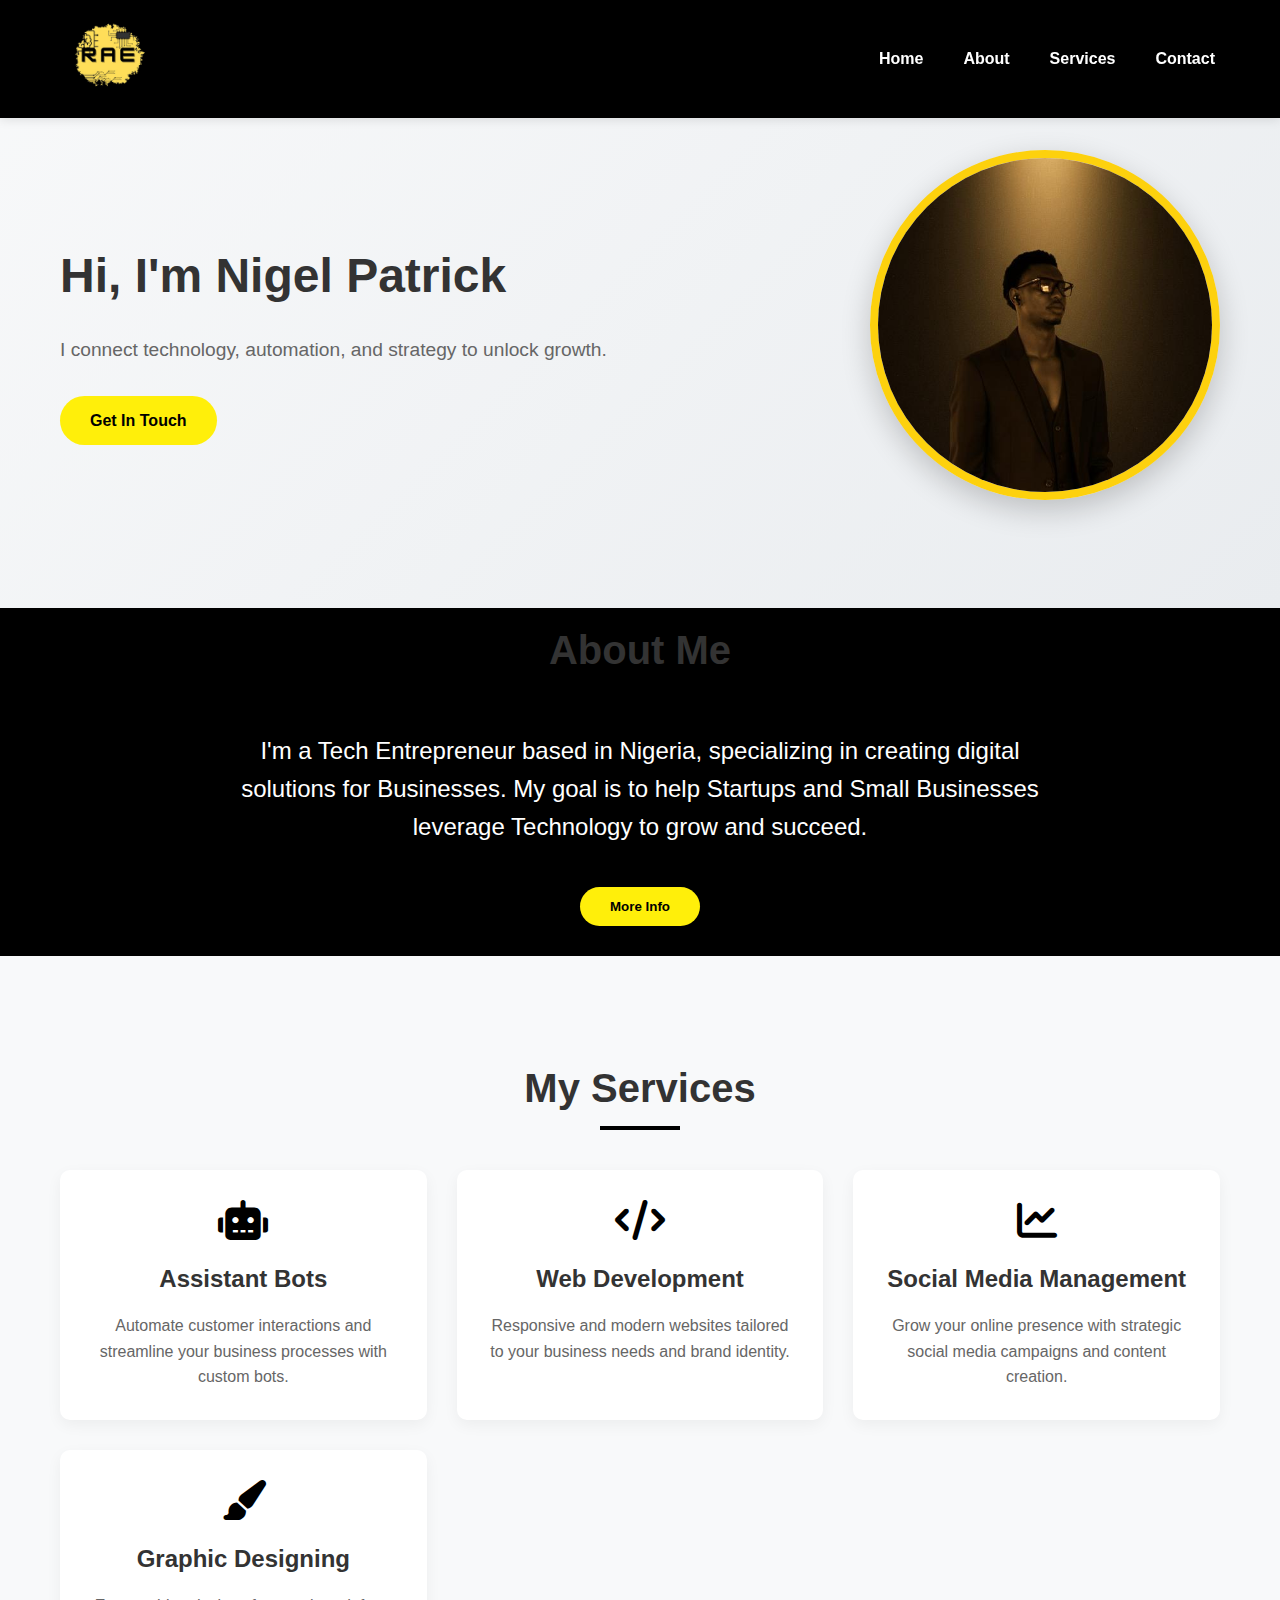
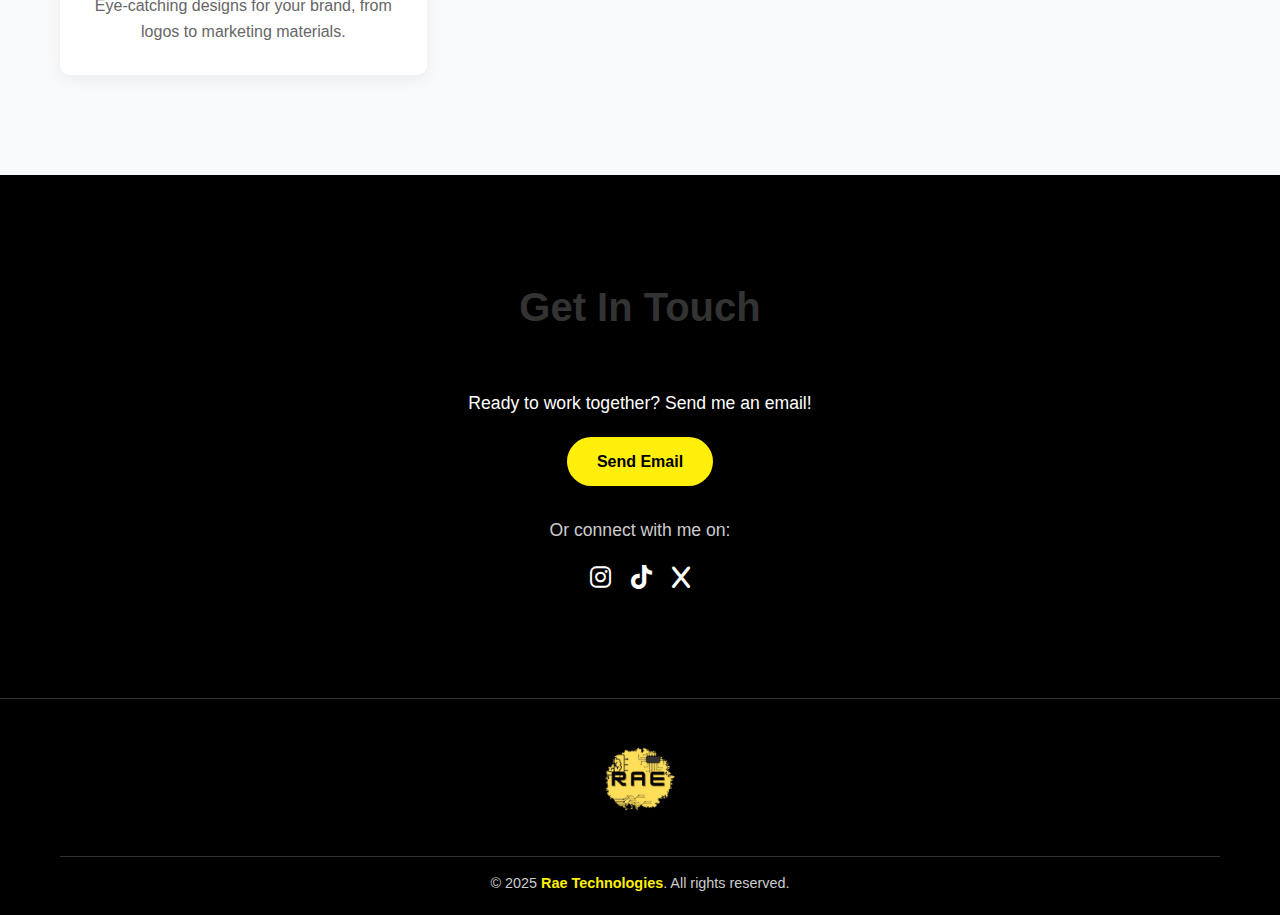
<file: index.html>
<!DOCTYPE html>
<html lang="en">

<head>
    <meta charset="UTF-8">
    <meta name="viewport" content="width=device-width, initial-scale=1.0">
    <title>Nigel Patrick - Tech Entrepreneur</title>
    <link rel="stylesheet" href="./style.css">
    <link rel="stylesheet" href="https://cdnjs.cloudflare.com/ajax/libs/font-awesome/6.0.0-beta3/css/all.min.css">
</head>

<body>
    <!-- Navigation Bar -->
    <nav>
        <div class="container">
            <a href="#" class="logo">
                <img src="RAE-removebg-preview.png" alt="Nigel Patrick Logo">
            </a>
            <!-- Hamburger menu button (hidden on desktop) -->
            <button class="hamburger" aria-label="Toggle Menu">
                <span></span>
                <span></span>
                <span></span>
            </button>
            <!-- Nav links wrapped in a collapsible div -->
            <div class="nav-links-container">
                <ul class="nav-links">
                    <li><a href="#home">Home</a></li>
                    <li><a href="#about">About</a></li>
                    <li><a href="#services">Services</a></li>
                    <li><a href="#contact">Contact</a></li>
                </ul>
            </div>
        </div>
    </nav>


    <!-- Hero Section -->
    <section id="home" class="hero">
        <div class="container">
            <div class="hero-content">
                <br>
                <h1>Hi, I'm Nigel Patrick</h1>
                <p>I connect technology, automation, and strategy to unlock growth.</p>
                <a href="#contact" class="btn">Get In Touch</a>
            </div>
            <div class="hero-image">
                <img src="WhatsApp Image 2025-12-20 at 05.35.46.jpeg" alt="Nigel Patrick" class="profile-img">
            </div>
        </div>
    </section>

    <!-- About Section -->
    <section id="about" class="about">
        <div class="container">
            <div class="about-content">
                <h2 class="section-title">About Me</h2>
                <p>
                    I'm a Tech Entrepreneur based in Nigeria, specializing in creating digital solutions for Businesses.
                    My goal is to help Startups and Small Businesses leverage Technology to grow and succeed.
                </p>
                <div class="more-info-box">
                    <button class="more-info-btn">More Info</button>
                </div>

                <div class="subject-boxes" id="subjectBoxes">
                    <!-- Basketball Player Box -->
                    <div class="subject-box">
                        <button class="subject-btn" data-subject="basketball">Basketball Player</button>
                        <div class="popup-modal" id="basketballPopup">
                            <div class="popup-content">
                                <span class="close-btn">&times;</span>
                                <h3>Basketball Player</h3>
                                <p>
                                    An active 6’0”ft guard with five years of competitive basketball experience,
                                    who founded and captained a university basketball team, leading them into multiple
                                    competitions and organized tournaments.
                                </p>
                            </div>
                        </div>
                    </div>

                    <!-- CEO of RAE Box -->
                    <div class="subject-box">
                        <button class="subject-btn" data-subject="ceo">CEO of RAE</button>
                        <div class="popup-modal" id="ceoPopup">
                            <div class="popup-content">
                                <span class="close-btn">&times;</span>
                                <h3>CEO of RAE</h3>
                                <p>
                                    Founder & Leader. Started Rae in 2024. Rae is a startup that focuses on creating
                                    digital solutions for businesses.
                                </p>
                            </div>
                        </div>
                    </div>

                    <!-- Artist Box -->
                    <div class="subject-box">
                        <button class="subject-btn" data-subject="artist">Artist</button>
                        <div class="popup-modal" id="artistPopup">
                            <div class="popup-content">
                                <span class="close-btn">&times;</span>
                                <h3>Artist</h3>
                                <p>
                                    An upcoming rapper blending trap, slow rap, and life-centered Christian messages.
                                </p>
                            </div>
                        </div>
                    </div>
                </div>
            </div>
        </div>
    </section>




    <!-- Services Section -->
    <section id="services" class="services">
        <div class="container">
            <h2 class="section-title">My Services</h2>
            <div class="services-grid">
                <div class="service-box">
                    <i class="fas fa-robot"></i>
                    <h3>Assistant Bots</h3>
                    <p>Automate customer interactions and streamline your business processes with custom bots.</p>
                </div>
                <div class="service-box">
                    <i class="fas fa-code"></i>
                    <h3>Web Development</h3>
                    <p>Responsive and modern websites tailored to your business needs and brand identity.</p>
                </div>
                <div class="service-box">
                    <i class="fas fa-chart-line"></i>
                    <h3>Social Media Management</h3>
                    <p>Grow your online presence with strategic social media campaigns and content creation.</p>
                </div>
                <div class="service-box">
                    <i class="fas fa-paint-brush"></i>
                    <h3>Graphic Designing</h3>
                    <p>Eye-catching designs for your brand, from logos to marketing materials.</p>
                </div>
            </div>
        </div>
    </section>

    <!-- Contact Section -->
    <section id="contact" class="contact">
        <div class="container">
            <h2 class="section-title">Get In Touch</h2>
            <div class="contact-content">
                <p>Ready to work together? Send me an email!</p>
                <!-- Email Button -->
                <a href="mailto:patricknigel33@gmail.com?subject=Hello%20Nigel&body=Hi%20Nigel,%0D%0A%0D%0AI%20would%20like%20to%20discuss..."
                    class="btn">Send Email</a>
                <!-- Optional: Add social media links or other contact methods -->
                <div class="contact-links">
                    <p>Or connect with me on:</p>
                    <div class="social-links">
                        <a href="https://instagram.com/nigelumutite" target="_blank" aria-label="Instagram"><i
                                class="fab fa-instagram"></i></a>
                        <a href="https://tiktok.com/@thekingofnigeria_" target="_blank" aria-label="TikTok"><i
                                class="fab fa-tiktok"></i></a>
                        <a href="https://twitter.com/techguyNigel" target="_blank" aria-label="Twitter"><i
                                class="fab fa-x"></i></a>
                    </div>
                </div>
            </div>
        </div>
    </section>

    <p style="border-top: 1px solid #333;"></p>
    <!-- Footer -->
    <footer>
        <div class="container">
            <div class="footer-content">
                <div class="footer-logo">
                    <a href="#" class="logo">
                        <img src="RAE-removebg-preview.png" alt="Nigel Patrick Logo" class="footer-logo-img">
                    </a>
                </div>

            </div>
            <div class="footer-bottom">
                <p>&copy; 2025 <a href="#" class="footer-brand">Rae Technologies</a>. All rights reserved.</p>
            </div>
        </div>
    </footer>

    <script>
        // Select all subject buttons and popups
        const subjectButtons = document.querySelectorAll('.subject-btn');
        const popups = document.querySelectorAll('.popup-modal');

        // Add click event to each subject button
        subjectButtons.forEach(button => {
            button.addEventListener('click', () => {
                const subject = button.getAttribute('data-subject');
                const popup = document.getElementById(`${subject}Popup`);
                popup.style.display = 'flex';
            });
        });

        // Add click event to all close buttons
        document.querySelectorAll('.close-btn').forEach(closeBtn => {
            closeBtn.addEventListener('click', () => {
                const popup = closeBtn.closest('.popup-modal');
                popup.style.display = 'none';
            });
        });

        // Close popup if user clicks outside the content
        popups.forEach(popup => {
            popup.addEventListener('click', (e) => {
                if (e.target === popup) {
                    popup.style.display = 'none';
                }
            });
        });

        // ===== HAMBURGER MENU (keep your existing code) =====
        const hamburger = document.querySelector('.hamburger');
        const navLinksContainer = document.querySelector('.nav-links-container');

        hamburger.addEventListener('click', () => {
            navLinksContainer.classList.toggle('active');
            hamburger.classList.toggle('active');
        });

        document.querySelectorAll('.nav-links a').forEach(link => {
            link.addEventListener('click', () => {
                navLinksContainer.classList.remove('active');
                hamburger.classList.remove('active');
            });
        });

        // ===== MORE INFO TOGGLE =====
        const moreInfoBtn = document.querySelector('.more-info-btn');
        const subjectBoxes = document.getElementById('subjectBoxes');

        if (moreInfoBtn && subjectBoxes) {
            moreInfoBtn.addEventListener('click', () => {
                // Toggle display between 'flex' and 'none'
                if (subjectBoxes.style.display === 'flex') {
                    subjectBoxes.style.display = 'none';
                    moreInfoBtn.textContent = 'More Info';
                } else {
                    subjectBoxes.style.display = 'flex';
                    moreInfoBtn.textContent = 'Less Info';
                }
            });
        }
    </script>


</body>

</html>
</file>
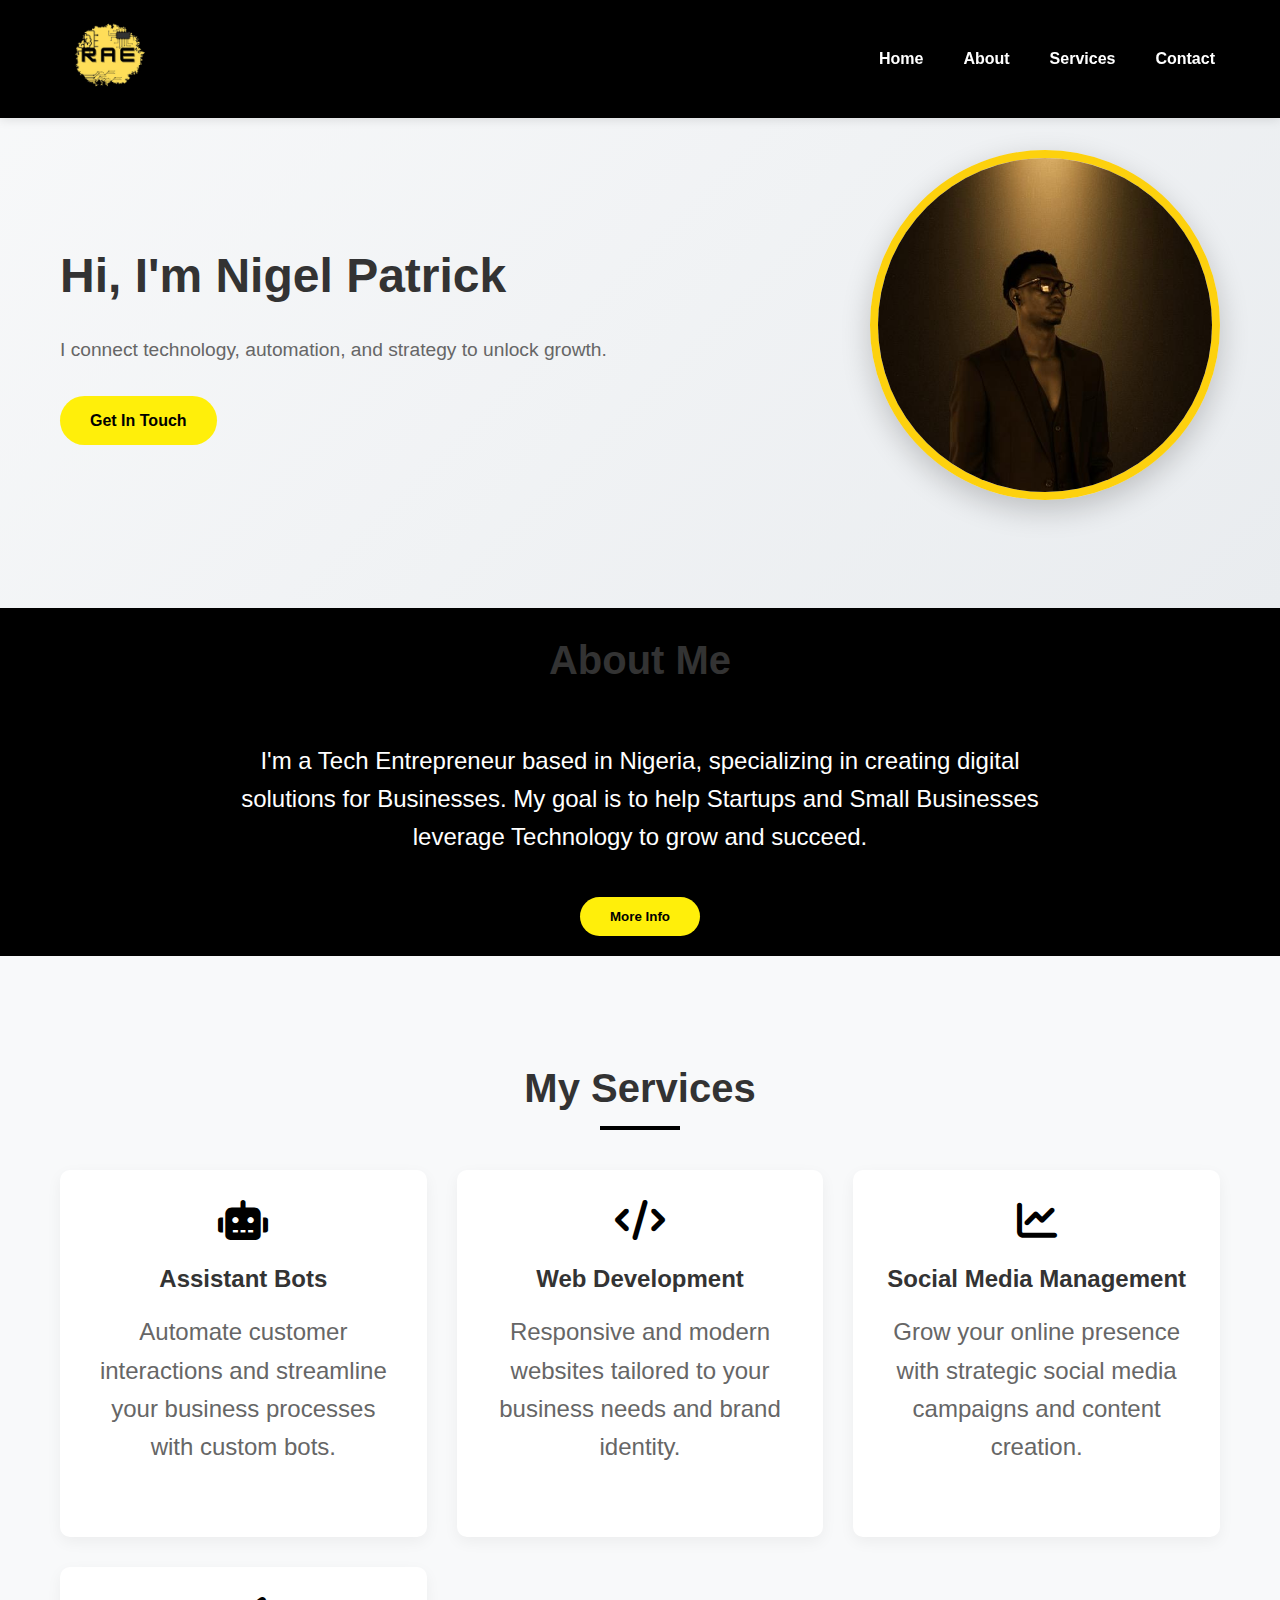
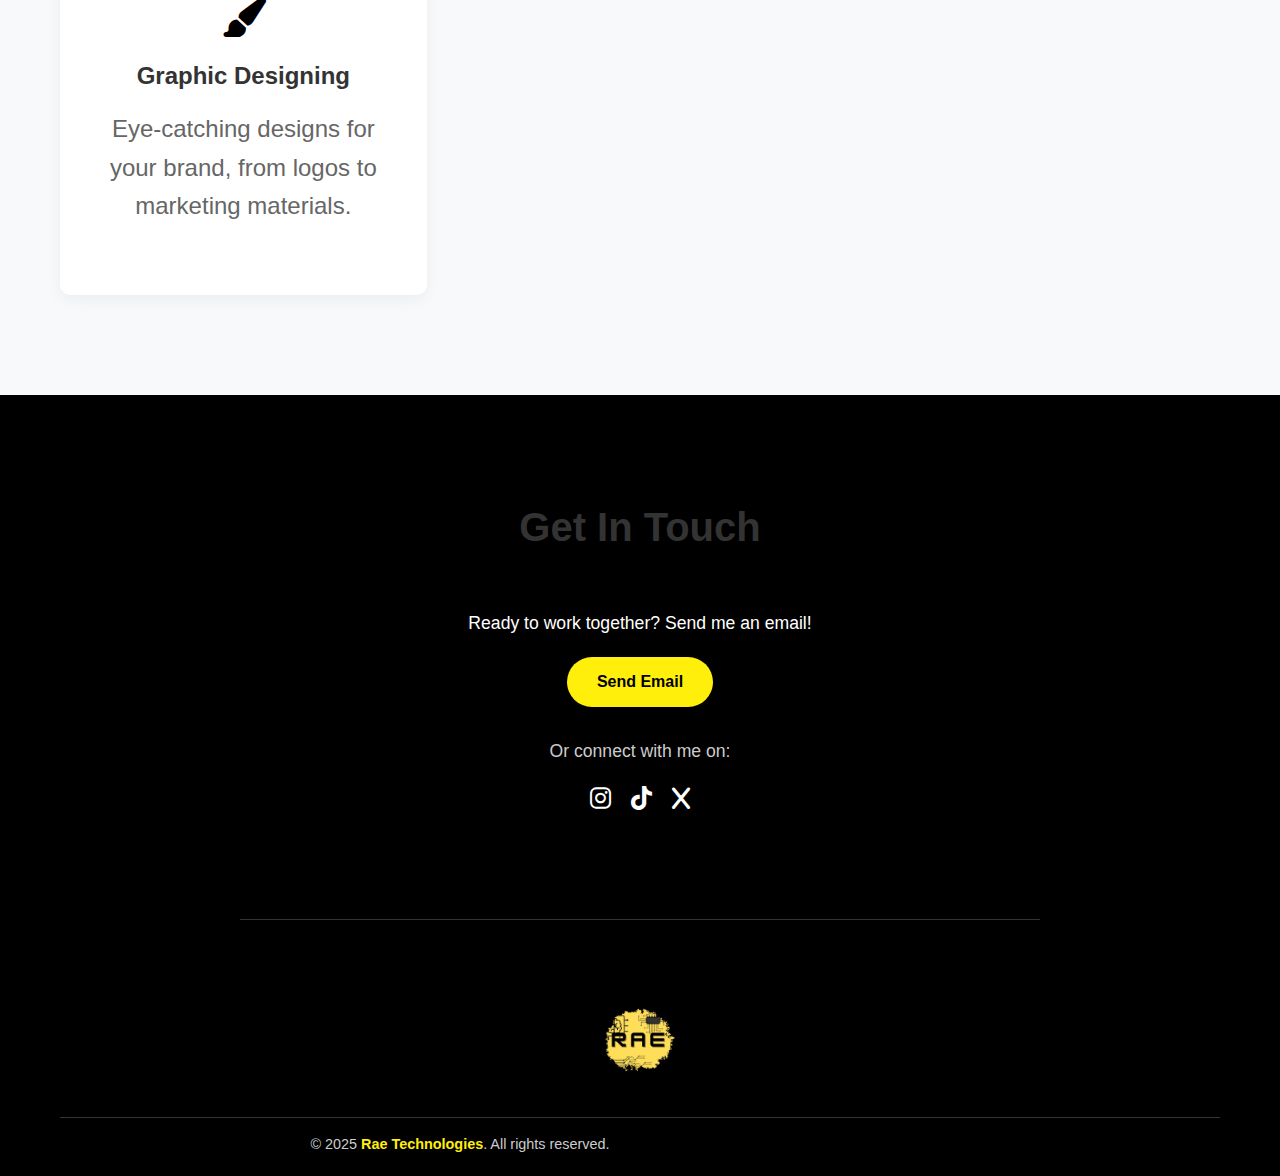
<file: real.html>
<!DOCTYPE html>
<html lang="en">

<head>
    <meta charset="UTF-8">
    <meta name="viewport" content="width=device-width, initial-scale=1.0">
    <title>Nigel Patrick - Tech Entrepreneur</title>
    <link rel="stylesheet" href="real.css">
    <link rel="stylesheet" href="https://cdnjs.cloudflare.com/ajax/libs/font-awesome/6.0.0-beta3/css/all.min.css">
</head>

<body>
    <!-- Navigation Bar -->
    <nav>
        <div class="container">
            <a href="#" class="logo">
                <img src="RAE-removebg-preview.png" alt="Nigel Patrick Logo">
            </a>
            <!-- Hamburger menu button (hidden on desktop) -->
            <button class="hamburger" aria-label="Toggle Menu">
                <span></span>
                <span></span>
                <span></span>
            </button>
            <!-- Nav links wrapped in a collapsible div -->
            <div class="nav-links-container">
                <ul class="nav-links">
                    <li><a href="#home">Home</a></li>
                    <li><a href="#about">About</a></li>
                    <li><a href="#services">Services</a></li>
                    <li><a href="#contact">Contact</a></li>
                </ul>
            </div>
        </div>
    </nav>


    <!-- Hero Section -->
    <section id="home" class="hero">
        <div class="container">
            <div class="hero-content">
                <br>
                <h1>Hi, I'm Nigel Patrick</h1>
                <p>I connect technology, automation, and strategy to unlock growth.</p>
                <a href="#contact" class="btn">Get In Touch</a>
            </div>
            <div class="hero-image">
                <img src="WhatsApp Image 2025-12-20 at 05.35.46.jpeg" alt="Nigel Patrick" class="profile-img">
            </div>
        </div>
    </section>

    <!-- About Section -->
    <section id="about" class="about"></section>
    <div class="about-content">
        <h2 class="section-title">About Me</h2>
        <p>
            I'm a Tech Entrepreneur based in Nigeria, specializing in creating digital solutions for Businesses.
            My goal is to help Startups and Small Businesses leverage Technology to grow and succeed.
        </p>
        </section>
        <div class="more-info-box">
            <button class="more-info-btn">More Info</button>
            <div class="sub-boxes" id="subBoxes">
                <div class="sub-box">
                    <h4>Basketball Player</h4>
                    <div class="nested-sub-boxes">
                        <div class="nested-sub-box">
                            <p>An active 6’0”ft guard with five years of competitive basketball experience, who founded
                                and captained a university basketball team, leading them into multiple competitions and
                                organized tournaments.</p>
                        </div>
                        <!-- Add more nested sub-boxes as needed -->
                    </div>
                </div>
                <div class="sub-box">
                    <h4>CEO of RAE</h4>
                    <div class="nested-sub-boxes">
                        <div class="nested-sub-box">
                            <p>Founder & Leader.
                                Started Rae in 2024.
                                Rae is a startup that focuses on creating digital solutions for businesses.
                            </p>
                        </div>
                    </div>
                </div>
                <div class="sub-box">
                    <h4>Artist</h4>
                    <div class="nested-sub-boxes">
                        <div class="nested-sub-box">
                            <p>An upcoming rapper blending trap, slow rap, and life centered Christian messages.</p>
                        </div>
                        <!-- Add more nested sub-boxes as needed -->
                    </div>
                </div>
            </div>
        </div>


        <!-- Services Section -->
        <section id="services" class="services">
            <div class="container">
                <h2 class="section-title">My Services</h2>
                <div class="services-grid">
                    <div class="service-box">
                        <i class="fas fa-robot"></i>
                        <h3>Assistant Bots</h3>
                        <p>Automate customer interactions and streamline your business processes with custom bots.</p>
                    </div>
                    <div class="service-box">
                        <i class="fas fa-code"></i>
                        <h3>Web Development</h3>
                        <p>Responsive and modern websites tailored to your business needs and brand identity.</p>
                    </div>
                    <div class="service-box">
                        <i class="fas fa-chart-line"></i>
                        <h3>Social Media Management</h3>
                        <p>Grow your online presence with strategic social media campaigns and content creation.</p>
                    </div>
                    <div class="service-box">
                        <i class="fas fa-paint-brush"></i>
                        <h3>Graphic Designing</h3>
                        <p>Eye-catching designs for your brand, from logos to marketing materials.</p>
                    </div>
                </div>
            </div>
        </section>

        <!-- Contact Section -->
        <section id="contact" class="contact">
            <div class="container">
                <h2 class="section-title">Get In Touch</h2>
                <div class="contact-content">
                    <p>Ready to work together? Send me an email!</p>
                    <!-- Email Button -->
                    <a href="mailto:patricknigel33@gmail.com?subject=Hello%20Nigel&body=Hi%20Nigel,%0D%0A%0D%0AI%20would%20like%20to%20discuss..."
                        class="btn">Send Email</a>
                    <!-- Optional: Add social media links or other contact methods -->
                    <div class="contact-links">
                        <p>Or connect with me on:</p>
                        <div class="social-links">
                            <a href="https://instagram.com/nigelumutite" target="_blank" aria-label="Instagram"><i
                                    class="fab fa-instagram"></i></a>
                            <a href="https://tiktok.com/@thekingofnigeria_" target="_blank" aria-label="TikTok"><i
                                    class="fab fa-tiktok"></i></a>
                            <a href="https://twitter.com/techguyNigel" target="_blank" aria-label="Twitter"><i
                                    class="fab fa-x"></i></a>
                        </div>
                    </div>
                </div>
            </div>
        </section>

        <p style="border-top: 1px solid #333;"></p>
        <!-- Footer -->
        <footer>
            <div class="container">
                <div class="footer-content">
                    <div class="footer-logo">
                        <a href="#" class="logo">
                            <img src="RAE-removebg-preview.png" alt="Nigel Patrick Logo" class="footer-logo-img">
                        </a>
                    </div>

                </div>
                <div class="footer-bottom">
                    <p>&copy; 2025 <a href="#" class="footer-brand">Rae Technologies</a>. All rights reserved.</p>
                </div>
            </div>
        </footer>
        <script>
            // Selects the "More Info" button from the DOM
            const moreInfoBtn = document.querySelector('.more-info-btn');
            // Selects the container for the main sub-boxes
            const subBoxes = document.getElementById('subBoxes');

            // Adds a click event listener to the "More Info" button
            moreInfoBtn.addEventListener('click', () => {
                // Checks if the sub-boxes are currently visible (display: flex)
                if (subBoxes.style.display === 'flex') {
                    // If visible, hides them by setting display to 'none'
                    subBoxes.style.display = 'none';
                } else {
                    // If hidden, shows them by setting display to 'flex'
                    subBoxes.style.display = 'flex';
                }
            });

            // Selects all the main sub-box elements
            const subBoxesList = document.querySelectorAll('.sub-box');
            // Loops through each sub-box to add a click event listener
            subBoxesList.forEach(subBox => {
                subBox.addEventListener('click', (e) => {
                    // Prevents toggling if the click happened inside a nested sub-box (allows text selection/copying)
                    if (e.target.closest('.nested-sub-boxes')) return;

                    // Finds the nested sub-boxes inside the clicked sub-box
                    const nestedSubBoxes = subBox.querySelector('.nested-sub-boxes');
                    // Checks if nested sub-boxes exist
                    if (nestedSubBoxes) {
                        // Checks if the nested sub-boxes are currently visible (display: flex)
                        if (nestedSubBoxes.style.display === 'flex') {
                            // If visible, hides them by setting display to 'none'
                            nestedSubBoxes.style.display = 'none';
                        } else {
                            // If hidden, shows them by setting display to 'flex'
                            nestedSubBoxes.style.display = 'flex';
                        }
                    }
                });
            });

            // Selects the hamburger menu button
            const hamburger = document.querySelector('.hamburger');
            // Selects the container for the navigation links
            const navLinksContainer = document.querySelector('.nav-links-container');

            // Adds a click event listener to the hamburger button
            hamburger.addEventListener('click', () => {
                // Toggles the 'active' class on the nav links container (shows/hides the menu)
                navLinksContainer.classList.toggle('active');
                // Toggles the 'active' class on the hamburger button (animates the icon)
                hamburger.classList.toggle('active');
            });

            // Close mobile menu when a nav link is clicked
            document.querySelectorAll('.nav-links a').forEach(link => {
                link.addEventListener('click', () => {
                    // Remove active class to hide menu
                    navLinksContainer.classList.remove('active');
                    hamburger.classList.remove('active');
                });
            });
        </script>

</body>

</html>
</file>
<file: style.css>
/* ============================================= */
/* ===== BASIC RESET & GLOBAL STYLES ===== */
/* ============================================= */
/* Removes default margins/padding and ensures padding/border are included in element's width/height */
* {
    margin: 0;
    padding: 0;
    box-sizing: border-box;
}

/* Sets the default font, text color, line height, and background color for the entire page */
body {
    font-family: 'Poppins', sans-serif;
    /* Uses the Poppins font for a modern look */
    line-height: 1.6;
    /* Improves readability by adding space between lines */
    color: #333;
    /* Default text color */
    background-color: #000000;
    /* Black background for the entire page */
}

/* Centers content and limits its width for better readability on large screens */
.container {
    width: 100%;
    max-width: 1200px;
    /* Maximum width for content */
    margin: 0 auto;
    /* Centers the container horizontally */
    padding: 0 20px;
    /* Adds padding on the sides for smaller screens */
}

/* Styles for buttons (e.g., "Get In Touch") */
.btn {
    display: inline-block;
    /* Allows padding and margins to work correctly */
    padding: 12px 30px;
    /* Adds space inside the button */
    background-color: #ffef0a;
    /* Bright yellow background */
    color: rgb(0, 0, 0);
    /* Black text for contrast */
    border: none;
    /* Removes default border */
    border-radius: 50px;
    /* Rounds the button edges */
    font-weight: 600;
    /* Makes text bold */
    text-decoration: none;
    /* Removes underline for links */
    cursor: pointer;
    /* Changes cursor to a pointer on hover */
    transition: all 0.3s ease;
    /* Smooth transition for hover effects */
}

/* Hover effect for buttons: changes background color and lifts the button slightly */
.btn:hover {
    background-color: #ffffff;
    /* White background on hover */
    transform: translateY(-3px);
    /* Lifts the button up by 3px */
}

/* ============================================= */
/* ===== NAVIGATION BAR ===== */
/* ============================================= */
/* Styles the navigation bar: fixed position, full width, and black background */
nav {
    background-color: rgb(0, 0, 0);
    /* Black background */
    box-shadow: 0 2px 10px rgba(0, 0, 0, 0.1);
    /* Adds a subtle shadow */
    position: fixed;
    /* Keeps the nav bar fixed at the top */
    width: 100%;
    /* Full width */
    z-index: 1000;
    /* Ensures nav bar stays above other content */
    padding: 5px 0;
    /* Adds vertical padding */
}

/* Aligns logo and nav links horizontally and centers them vertically */
nav .container {
    display: flex;
    /* Uses flexbox for layout */
    justify-content: space-between;
    /* Pushes logo and links to opposite ends */
    align-items: center;
    /* Centers items vertically */
}

/* Styles the logo image: sets width and maintains aspect ratio */
.logo img {
    width: 100px;
    /* Logo width */
    height: auto;
    /* Maintains aspect ratio */
}

/* Removes default list styling and spacing for nav links */
.nav-links {
    display: flex;
    /* Uses flexbox to align links horizontally */
    list-style: none;
    /* Removes bullet points */
    margin: 0;
    /* Removes default margin */
    padding: 0;
    /* Removes default padding */
}

/* Adds space between nav links */
.nav-links li {
    margin-left: 30px;
    /* Space between each link */
}

/* Styles nav links: removes underline, sets color, and adds padding */
.nav-links a {
    text-decoration: none;
    /* Removes underline */
    color: #ffff;
    /* Dark gray text */
    font-weight: 600;
    /* Bold text */
    transition: color 0.3s ease;
    /* Smooth color transition on hover */
    padding: 10px 5px;
    /* Adds padding around links */
}

/* Changes nav link color on hover */
.nav-links a:hover {
    color: #fdd10d;
    /* Black text on hover */
}

/* Hamburger menu button (hidden by default) */
.hamburger {
    display: none;
    /* Hidden on desktop */
    background: none;
    border: none;
    cursor: pointer;
    padding: 10px;
    z-index: 1001;
    /* Ensures it's above other elements */
}

.hamburger span {
    display: block;
    width: 25px;
    height: 3px;
    background-color: #ffffff;
    /* White bars for contrast */
    margin: 5px 0;
    transition: all 0.3s ease;
}

/* Hamburger icon animation */
.hamburger.active span:nth-child(1) {
    transform: translateY(8px) rotate(45deg);
}

.hamburger.active span:nth-child(2) {
    opacity: 0;
}

.hamburger.active span:nth-child(3) {
    transform: translateY(-8px) rotate(-45deg);
}

/* Nav links container (hidden on mobile by default) */
.nav-links-container {
    display: flex;
    align-items: center;
}

/* Responsive adjustments */
@media (max-width: 768px) {

    /* Show hamburger button on small screens */
    .hamburger {
        display: block;
    }

    /* Hide nav links by default on small screens */
    .nav-links-container {
        position: fixed;
        top: 70px;
        /* Below the nav bar */
        left: 0;
        width: 100%;
        background-color: #000000;
        flex-direction: column;
        align-items: center;
        padding: 20px 0;
        clip-path: circle(0px at 90% -10%);
        /* Hides the menu */
        transition: clip-path 0.5s ease-in-out;
        pointer-events: none;
        /* Disables clicks when hidden */
    }

    .nav-links-container.active {
        clip-path: circle(1000px at 90% -10%);
        /* Shows the menu */
        pointer-events: all;
        /* Enables clicks when visible */
    }

    /* Style nav links for mobile */
    .nav-links {
        flex-direction: column;
        width: 100%;
        text-align: center;
    }

    .nav-links li {
        margin: 10px 0;
    }

    /* Adjust nav bar layout for mobile */
    nav .container {
        justify-content: space-between;
    }
}

/* ============================================= */
/* ===== HERO SECTION ===== */
/* ============================================= */
/* Adds padding and a light gradient background to the hero section */
.hero {
    padding: 150px 0 100px;
    /* Padding at the top and bottom */
    background: linear-gradient(135deg, #f8f9fa 0%, #e9ecef 100%);
    /* Light gradient background */
}

/* Aligns hero content and image side by side */
.hero .container {
    display: flex;
    /* Uses flexbox for layout */
    align-items: center;
    /* Centers items vertically */
    justify-content: space-between;
    /* Pushes content and image to opposite ends */
}

/* Limits the width of hero text content */
.hero-content {
    max-width: 600px;
    /* Maximum width for text */
}

/* Styles the hero heading: large font size and dark color */
.hero-content h1 {
    font-size: 3rem;
    /* Large font size */
    margin-bottom: 20px;
    /* Space below the heading */
    color: #333;
    /* Dark gray text */
}

/* Styles the hero paragraph: medium font size and lighter color */
.hero-content p {
    font-size: 1.2rem;
    /* Medium font size */
    margin-bottom: 30px;
    /* Space below the paragraph */
    color: #666;
    /* Light gray text */
}

/* Styles the hero image: circular shape, border, and shadow */
.hero-image img {
    width: 350px;
    /* Image width */
    height: 350px;
    /* Image height */
    border-radius: 50%;
    /* Makes the image circular */
    object-fit: cover;
    /* Ensures the image covers the area */
    border: 8px solid #fdd10d;
    /* Yellow border */
    box-shadow: 0 10px 30px rgba(0, 0, 0, 0.2);
    /* Adds a shadow for depth */
}

/* ============================================= */
/* ===== SECTION TITLES ===== */
/* ============================================= */
/* Centers section titles and adds an underline effect */
.section-title {
    text-align: center;
    /* Centers the title */
    font-size: 2.5rem;
    /* Large font size */
    margin-bottom: 50px;
    /* Space below the title */
    color: #333;
    /* Dark gray text */
    position: relative;
    /* Allows absolute positioning for the underline */
}

/* Creates a decorative underline below section titles */
.section-title::after {
    content: '';
    /* Required for pseudo-elements */
    position: absolute;
    /* Positions the underline absolutely */
    bottom: -10px;
    /* Positions it below the title */
    left: 50%;
    /* Centers it horizontally */
    transform: translateX(-50%);
    /* Adjusts for exact centering */
    width: 80px;
    /* Width of the underline */
    height: 4px;
    /* Height of the underline */
    background-color: #000000;
    /* Black underline */
}

/* ============================================= */
/* ===== ABOUT SECTION ===== */
/* ============================================= */
/* Adds padding and a black background to the about section */
.about {
    padding: 10px 0;
    /* Padding at the top and bottom */
    background-color: rgb(0, 0, 0);
    /* Black background */
}

/* Styles the about section text: centers it and sets color */
.about-content p {
    max-width: 800px;
    /* Limits text width */
    margin: 0 auto 40px;
    /* Centers text and adds space below */
    font-family: Arial, Helvetica, sans-serif;
    font-size: 1.5rem;
    /* Medium font size */
    text-align: center;
    /* Centers text */
    color: #ffffff;
    /* Black text (Note: This won't show on a black background) */
}

/* More Info Box Styling */
.more-info-box {
    max-width: 400px;
    margin: 20px auto;
    text-align: center;
    justify-items: center;
}

.more-info-btn {
    padding: 12px 30px;
    background-color: #ffef0a;
    color: #000;
    border: none;
    border-radius: 50px;
    font-weight: 600;
    cursor: pointer;
    transition: all 0.3s ease;
}

.more-info-btn:hover {
    background-color: #ffffff;
    transform: translateY(-3px);
    box-shadow: 0 5px 15px rgba(255, 239, 10, 0.4);
}

/* Popup Modal Styling */
/* Subject boxes container */
.subject-boxes {
    display: none;
    flex-wrap: wrap;
    justify-content: center;
    gap: 20px;
    margin-top: 20px;
}

/* Individual subject box */
.subject-box {
    text-align: center;
}

/* Subject buttons */
.subject-btn {
    padding: 10px 20px;
    background-color: #ffef0a;
    /* Yellow to match your theme */
    color: #000;
    border: none;
    border-radius: 5px;
    font-weight: 600;
    cursor: pointer;
    transition: background-color 0.3s ease;
}

.subject-btn:hover {
    background-color: #e6d400;
    /* Darker yellow on hover */
}

/* Popup Modal Styling (same as before, but for multiple popups) */
.popup-modal {
    display: none;
    position: fixed;
    top: 0;
    left: 0;
    width: 100%;
    height: 100%;
    background-color: rgba(0, 0, 0, 0.7);
    z-index: 1000;
    justify-content: center;
    align-items: center;
}

.popup-content {
    background-color: #000;
    padding: 30px;
    border-radius: 10px;
    width: 90%;
    max-width: 500px;
    position: relative;
    box-shadow: 0 5px 15px rgba(0, 0, 0, 0.3);
}

.close-btn {
    position: absolute;
    top: 15px;
    right: 20px;
    font-size: 24px;
    font-weight: bold;
    color: #ffffff;
    cursor: pointer;
}

.close-btn:hover {
    color: #ffef0a;
}

.popup-content h3 {
    color: #ffffff;
    text-align: center;
    margin-bottom: 20px;
}

.popup-content p {
    color: #ccc;
    line-height: 1.6;
}


/* ============================================= */
/* ===== SERVICES SECTION ===== */
/* ============================================= */
/* Adds padding and a light background to the services section */
.services {
    padding: 100px 0;
    /* Padding at the top and bottom */
    background-color: #f8f9fa;
    /* Light gray background */
}

/* Creates a responsive grid for service boxes */
.services-grid {
    display: grid;
    /* Uses CSS Grid for layout */
    grid-template-columns: repeat(auto-fit, minmax(280px, 1fr));
    /* Creates flexible columns */
    gap: 30px;
    /* Space between grid items */
}

/* Styles each service box: adds background, padding, and shadow */
.service-box {
    background-color: white;
    /* White background */
    padding: 30px;
    /* Space inside the box */
    border-radius: 10px;
    /* Rounded corners */
    text-align: center;
    /* Centers content */
    box-shadow: 0 5px 15px rgba(0, 0, 0, 0.05);
    /* Subtle shadow */
    transition: transform 0.3s ease, box-shadow 0.3s ease;
    /* Smooth hover effects */
}

/* Lifts service boxes and enhances shadow on hover */
.service-box:hover {
    transform: translateY(-10px);
    /* Lifts the box up */
    box-shadow: 0 10px 25px rgba(0, 0, 0, 0.1);
    /* Stronger shadow */
}

/* Styles service icons: large size and black color */
.service-box i {
    font-size: 2.5rem;
    /* Large icon size */
    color: #000000;
    /* Black color */
    margin-bottom: 20px;
    /* Space below the icon */
}

/* Styles service headings: large font size and dark color */
.service-box h3 {
    font-size: 1.5rem;
    /* Large font size */
    margin-bottom: 15px;
    /* Space below the heading */
    color: #333;
    /* Dark gray text */
}

/* Styles service descriptions: medium gray color */
.service-box p {
    color: #666;
    /* Light gray text */
}

/* ============================================= */
/* ===== CONTACT SECTION ===== */
/* ============================================= */
/* Adds padding and a dark background to the contact section */
/* Contact section styling */
.contact {
    padding: 100px 0;
    background-color: #000000;
    /* Matches your theme */
    text-align: center;
}

.contact-content {
    max-width: 600px;
    margin: 0 auto;
}

.contact-content p {
    color: #ffffff;
    /* White text */
    font-size: 1.1rem;
    margin-bottom: 20px;
}

/* Social links styling */
.contact-links {
    margin-top: 30px;
}

.contact-links p {
    color: #ccc;
    margin-bottom: 15px;
}

.social-links {
    display: flex;
    justify-content: center;
    gap: 20px;
}

.social-links a {
    color: #ffffff;
    font-size: 1.8rem;
    transition: color 0.3s ease;
}

.social-links a:hover {
    color: #ffef0a;
    /* Yellow hover effect to match your theme */
}

/* ============================================= */
/* ===== FOOTER ===== */
/* ============================================= */
/* Adds padding, dark background, and centers text in the footer */
/* Footer styling */
footer {
    background-color: #000000;
    /* Matches your dark theme */
    color: #ffffff;
    /* White text */
    padding: 30px 0 20px;
    text-align: center;
}

.footer-content {
    display: flex;
    justify-content: center;
    margin-bottom: 20px;
}

.footer-logo-img {
    width: 100px;
    /* Smaller logo for footer */
    height: auto;
}

.footer-bottom {
    border-top: 1px solid #333;
    /* Subtle divider */
    padding-top: 15px;
}

.footer-bottom p {
    margin: 0;
    color: #ccc;
    /* Light gray text */
    font-size: 0.9rem;
}

.footer-brand {
    color: #ffef0a;
    /* Yellow to match your theme */
    text-decoration: none;
    font-weight: 600;
}

.footer-brand:hover {
    text-decoration: underline;
}

/* Aligns social links horizontally and adds space between them */
.social-links {
    display: flex;
    /* Uses flexbox for layout */
    gap: 20px;
    /* Space between links */
}

/* Styles social links: white color and large size */
.social-links a {
    color: white;
    /* White icons */
    font-size: 1.5rem;
    /* Large icon size */
    transition: color 0.3s ease;
    /* Smooth color transition on hover */
}

/* Changes social link color on hover */
.social-links a:hover {
    color: gold;
    /* Blue color on hover */
}

/* ============================================= */
/* ===== RESPONSIVE DESIGN ===== */
/* ============================================= */
/* Adjusts layout for screens smaller than 768px */
@media (max-width: 768px) {

    /* Show hamburger button on small screens */
    .hamburger {
        display: block;
    }

    /* Hide nav links by default on small screens */
    .nav-links-container {
        position: fixed;
        top: 0;
        /* Cover the entire screen including behind the navbar */
        left: 0;
        width: 100%;
        height: 100vh;
        /* Full viewport height */
        background-color: #000000;
        flex-direction: column;
        align-items: center;
        padding-top: 100px;
        /* Push options down to avoid overlap with Close X */
        clip-path: circle(0px at 90% -10%);
        /* Hides the menu */
        transition: clip-path 0.5s ease-in-out;
        pointer-events: none;
        /* Disables clicks when hidden */
        overflow-y: auto;
        /* Allow scrolling if menu is tall */
    }

    .nav-links-container.active {
        clip-path: circle(1200px at 90% -10%);
        /* Shows the menu (increased radius) */
        pointer-events: all;
        /* Enables clicks when visible */
    }

    /* Style nav links for mobile */
    .nav-links {
        flex-direction: column;
        width: 100%;
        text-align: center;
    }

    .nav-links li {
        margin: 15px 0;
        /* Increased spacing for better touch targets */
    }

    /* Adjust nav bar layout for mobile */
    nav .container {
        justify-content: space-between;
    }

    /* Stacks hero content vertically on small screens */
    .hero .container {
        flex-direction: column;
        /* Stacks items vertically */
        text-align: center;
        /* Centers text */
    }

    /* Adds space below hero content on small screens */
    .hero-content {
        margin-bottom: 50px;
        /* Space below the content */
    }

    /* Reduces hero heading size on small screens */
    .hero-content h1 {
        font-size: 2.5rem;
        /* Medium font size */
    }

    /* Reduces hero image size on small screens */
    .hero-image img {
        width: 250px;
        /* Smaller width */
        height: 250px;
        /* Smaller height */
    }

    /* Ensure other text doesn't touch edges */
    .about-content p,
    .contact-content p {
        padding: 0 20px;
    }
}
</file>
<file: real.css>
/* ============================================= */
/* ===== BASIC RESET & GLOBAL STYLES ===== */
/* ============================================= */
/* Removes default margins/padding and ensures padding/border are included in element's width/height */
* {
    margin: 0;
    padding: 0;
    box-sizing: border-box;
}

/* Sets the default font, text color, line height, and background color for the entire page */
body {
    font-family: 'Poppins', sans-serif;
    /* Uses the Poppins font for a modern look */
    line-height: 1.6;
    /* Improves readability by adding space between lines */
    color: #333;
    /* Default text color */
    background-color: #000000;
    /* Black background for the entire page */
}

/* Centers content and limits its width for better readability on large screens */
.container {
    width: 100%;
    max-width: 1200px;
    /* Maximum width for content */
    margin: 0 auto;
    /* Centers the container horizontally */
    padding: 0 20px;
    /* Adds padding on the sides for smaller screens */
}

/* Styles for buttons (e.g., "Get In Touch") */
.btn {
    display: inline-block;
    /* Allows padding and margins to work correctly */
    padding: 12px 30px;
    /* Adds space inside the button */
    background-color: #ffef0a;
    /* Bright yellow background */
    color: rgb(0, 0, 0);
    /* Black text for contrast */
    border: none;
    /* Removes default border */
    border-radius: 50px;
    /* Rounds the button edges */
    font-weight: 600;
    /* Makes text bold */
    text-decoration: none;
    /* Removes underline for links */
    cursor: pointer;
    /* Changes cursor to a pointer on hover */
    transition: all 0.3s ease;
    /* Smooth transition for hover effects */
}

/* Hover effect for buttons: changes background color and lifts the button slightly */
.btn:hover {
    background-color: #ffffff;
    /* White background on hover */
    transform: translateY(-3px);
    /* Lifts the button up by 3px */
}

/* ============================================= */
/* ===== NAVIGATION BAR ===== */
/* ============================================= */
/* Styles the navigation bar: fixed position, full width, and black background */
nav {
    background-color: rgb(0, 0, 0);
    /* Black background */
    box-shadow: 0 2px 10px rgba(0, 0, 0, 0.1);
    /* Adds a subtle shadow */
    position: fixed;
    /* Keeps the nav bar fixed at the top */
    width: 100%;
    /* Full width */
    z-index: 1000;
    /* Ensures nav bar stays above other content */
    padding: 5px 0;
    /* Adds vertical padding */
}

/* Aligns logo and nav links horizontally and centers them vertically */
nav .container {
    display: flex;
    /* Uses flexbox for layout */
    justify-content: space-between;
    /* Pushes logo and links to opposite ends */
    align-items: center;
    /* Centers items vertically */
}

/* Styles the logo image: sets width and maintains aspect ratio */
.logo img {
    width: 100px;
    /* Logo width */
    height: auto;
    /* Maintains aspect ratio */
}

/* Removes default list styling and spacing for nav links */
.nav-links {
    display: flex;
    /* Uses flexbox to align links horizontally */
    list-style: none;
    /* Removes bullet points */
    margin: 0;
    /* Removes default margin */
    padding: 0;
    /* Removes default padding */
}

/* Adds space between nav links */
.nav-links li {
    margin-left: 30px;
    /* Space between each link */
}

/* Styles nav links: removes underline, sets color, and adds padding */
.nav-links a {
    text-decoration: none;
    /* Removes underline */
    color: #ffff;
    /* Dark gray text */
    font-weight: 600;
    /* Bold text */
    transition: color 0.3s ease;
    /* Smooth color transition on hover */
    padding: 10px 5px;
    /* Adds padding around links */
}

/* Changes nav link color on hover */
.nav-links a:hover {
    color: #fdd10d;
    /* Black text on hover */
}

/* Hamburger menu button (hidden by default) */
.hamburger {
    display: none;
    /* Hidden on desktop */
    background: none;
    border: none;
    cursor: pointer;
    padding: 10px;
    z-index: 1001;
    /* Ensures it's above other elements */
}

.hamburger span {
    display: block;
    width: 25px;
    height: 3px;
    background-color: #ffffff;
    /* White bars for contrast */
    margin: 5px 0;
    transition: all 0.3s ease;
}

/* Hamburger icon animation */
.hamburger.active span:nth-child(1) {
    transform: translateY(8px) rotate(45deg);
}

.hamburger.active span:nth-child(2) {
    opacity: 0;
}

.hamburger.active span:nth-child(3) {
    transform: translateY(-8px) rotate(-45deg);
}

/* Nav links container (hidden on mobile by default) */
.nav-links-container {
    display: flex;
    align-items: center;
}

/* Responsive adjustments */
@media (max-width: 768px) {

    /* Show hamburger button on small screens */
    .hamburger {
        display: block;
    }

    /* Hide nav links by default on small screens */
    .nav-links-container {
        position: fixed;
        top: 70px;
        /* Below the nav bar */
        left: 0;
        width: 100%;
        background-color: #000000;
        flex-direction: column;
        align-items: center;
        padding: 20px 0;
        clip-path: circle(0px at 90% -10%);
        /* Hides the menu */
        transition: clip-path 0.5s ease-in-out;
        pointer-events: none;
        /* Disables clicks when hidden */
    }

    .nav-links-container.active {
        clip-path: circle(1000px at 90% -10%);
        /* Shows the menu */
        pointer-events: all;
        /* Enables clicks when visible */
    }

    /* Style nav links for mobile */
    .nav-links {
        flex-direction: column;
        width: 100%;
        text-align: center;
    }

    .nav-links li {
        margin: 10px 0;
    }

    /* Adjust nav bar layout for mobile */
    nav .container {
        justify-content: space-between;
    }
}

/* ============================================= */
/* ===== HERO SECTION ===== */
/* ============================================= */
/* Adds padding and a light gradient background to the hero section */
.hero {
    padding: 150px 0 100px;
    /* Padding at the top and bottom */
    background: linear-gradient(135deg, #f8f9fa 0%, #e9ecef 100%);
    /* Light gradient background */
}

/* Aligns hero content and image side by side */
.hero .container {
    display: flex;
    /* Uses flexbox for layout */
    align-items: center;
    /* Centers items vertically */
    justify-content: space-between;
    /* Pushes content and image to opposite ends */
}

/* Limits the width of hero text content */
.hero-content {
    max-width: 600px;
    /* Maximum width for text */
}

/* Styles the hero heading: large font size and dark color */
.hero-content h1 {
    font-size: 3rem;
    /* Large font size */
    margin-bottom: 20px;
    /* Space below the heading */
    color: #333;
    /* Dark gray text */
}

/* Styles the hero paragraph: medium font size and lighter color */
.hero-content p {
    font-size: 1.2rem;
    /* Medium font size */
    margin-bottom: 30px;
    /* Space below the paragraph */
    color: #666;
    /* Light gray text */
}

/* Styles the hero image: circular shape, border, and shadow */
.hero-image img {
    width: 350px;
    /* Image width */
    height: 350px;
    /* Image height */
    border-radius: 50%;
    /* Makes the image circular */
    object-fit: cover;
    /* Ensures the image covers the area */
    border: 8px solid #fdd10d;
    /* Yellow border */
    box-shadow: 0 10px 30px rgba(0, 0, 0, 0.2);
    /* Adds a shadow for depth */
}

/* ============================================= */
/* ===== SECTION TITLES ===== */
/* ============================================= */
/* Centers section titles and adds an underline effect */
.section-title {
    text-align: center;
    /* Centers the title */
    font-size: 2.5rem;
    /* Large font size */
    margin-bottom: 50px;
    /* Space below the title */
    color: #333;
    /* Dark gray text */
    position: relative;
    /* Allows absolute positioning for the underline */
}

/* Creates a decorative underline below section titles */
.section-title::after {
    content: '';
    /* Required for pseudo-elements */
    position: absolute;
    /* Positions the underline absolutely */
    bottom: -10px;
    /* Positions it below the title */
    left: 50%;
    /* Centers it horizontally */
    transform: translateX(-50%);
    /* Adjusts for exact centering */
    width: 80px;
    /* Width of the underline */
    height: 4px;
    /* Height of the underline */
    background-color: #000000;
    /* Black underline */
}

/* ============================================= */
/* ===== ABOUT SECTION ===== */
/* ============================================= */
/* Adds padding and a black background to the about section */
.about {
    padding: 10px 0;
    /* Padding at the top and bottom */
    background-color: rgb(0, 0, 0);
    /* Black background */
}

/* Styles the about section text: centers it and sets color */
.about-content p {
    max-width: 800px;
    /* Limits text width */
    margin: 0 auto 40px;
    /* Centers text and adds space below */
    font-family: Arial, Helvetica, sans-serif;
    font-size: 1.5rem;
    /* Medium font size */
    text-align: center;
    /* Centers text */
    color: #ffffff;
    /* Black text (Note: This won't show on a black background) */
}

/* More Info Box Styling */
.more-info-box {
    max-width: 400px;
    margin: 20px auto;
    text-align: center;
}

.more-info-btn {
    padding: 12px 30px;
    background-color: #ffef0a;
    color: #000;
    border: none;
    border-radius: 50px;
    font-weight: 600;
    cursor: pointer;
    transition: all 0.3s ease;
}

.more-info-btn:hover {
    background-color: #ffffff;
    transform: translateY(-3px);
}

/* Sub-boxes container (hidden by default) */
.sub-boxes {
    display: none;
    /* Hidden initially */
    margin-top: 20px;
    gap: 5px;
    flex-wrap: wrap;
    justify-content: center;
}

/* Individual sub-box styling */
.sub-box {
    background-color: #f8f9fa;
    padding: 1px 2px;
    border-radius: 8px;
    width: 145px;
    box-shadow: 0 5px 10px rgba(0, 0, 0, 0.1);
    transition: transform 0.2s ease;
    cursor: pointer;
}

.sub-box:hover {
    transform: translateY(-5px);
}

.sub-box h4 {
    margin: 0;
    color: #333;
    font-size: 1rem;
}

/* Nested sub-boxes container (hidden by default) */
.nested-sub-boxes {
    display: none;
    /* Hidden initially */
    margin-top: 10px;
    gap: 8px;
    flex-wrap: wrap;
    justify-content: center;
}

/* Individual nested sub-box styling */
.nested-sub-box {
    background-color: #040507;
    padding: 1px;
    border-radius: 6px;
    width: 145px;
    box-shadow: 0 3px 6px rgba(0, 0, 0, 0.1);
    transition: transform 0.2s ease;
    font-size: 0.9rem;
}

.nested-sub-box:hover {
    transform: translateY(-3px);
}

.nested-sub-box p {
    margin: 0;
    color: #555;
}


/* ============================================= */
/* ===== SERVICES SECTION ===== */
/* ============================================= */
/* Adds padding and a light background to the services section */
.services {
    padding: 100px 0;
    /* Padding at the top and bottom */
    background-color: #f8f9fa;
    /* Light gray background */
}

/* Creates a responsive grid for service boxes */
.services-grid {
    display: grid;
    /* Uses CSS Grid for layout */
    grid-template-columns: repeat(auto-fit, minmax(280px, 1fr));
    /* Creates flexible columns */
    gap: 30px;
    /* Space between grid items */
}

/* Styles each service box: adds background, padding, and shadow */
.service-box {
    background-color: white;
    /* White background */
    padding: 30px;
    /* Space inside the box */
    border-radius: 10px;
    /* Rounded corners */
    text-align: center;
    /* Centers content */
    box-shadow: 0 5px 15px rgba(0, 0, 0, 0.05);
    /* Subtle shadow */
    transition: transform 0.3s ease, box-shadow 0.3s ease;
    /* Smooth hover effects */
}

/* Lifts service boxes and enhances shadow on hover */
.service-box:hover {
    transform: translateY(-10px);
    /* Lifts the box up */
    box-shadow: 0 10px 25px rgba(0, 0, 0, 0.1);
    /* Stronger shadow */
}

/* Styles service icons: large size and black color */
.service-box i {
    font-size: 2.5rem;
    /* Large icon size */
    color: #000000;
    /* Black color */
    margin-bottom: 20px;
    /* Space below the icon */
}

/* Styles service headings: large font size and dark color */
.service-box h3 {
    font-size: 1.5rem;
    /* Large font size */
    margin-bottom: 15px;
    /* Space below the heading */
    color: #333;
    /* Dark gray text */
}

/* Styles service descriptions: medium gray color */
.service-box p {
    color: #666;
    /* Light gray text */
}

/* ============================================= */
/* ===== CONTACT SECTION ===== */
/* ============================================= */
/* Adds padding and a dark background to the contact section */
/* Contact section styling */
.contact {
    padding: 100px 0;
    background-color: #000000;
    /* Matches your theme */
    text-align: center;
}

.contact-content {
    max-width: 600px;
    margin: 0 auto;
}

.contact-content p {
    color: #ffffff;
    /* White text */
    font-size: 1.1rem;
    margin-bottom: 20px;
}

/* Social links styling */
.contact-links {
    margin-top: 30px;
}

.contact-links p {
    color: #ccc;
    margin-bottom: 15px;
}

.social-links {
    display: flex;
    justify-content: center;
    gap: 20px;
}

.social-links a {
    color: #ffffff;
    font-size: 1.8rem;
    transition: color 0.3s ease;
}

.social-links a:hover {
    color: #ffef0a;
    /* Yellow hover effect to match your theme */
}

/* ============================================= */
/* ===== FOOTER ===== */
/* ============================================= */
/* Adds padding, dark background, and centers text in the footer */
/* Footer styling */
footer {
    background-color: #000000;
    /* Matches your dark theme */
    color: #ffffff;
    /* White text */
    padding: 30px 0 20px;
    text-align: center;
}

.footer-content {
    display: flex;
    justify-content: center;
    margin-bottom: 20px;
}

.footer-logo-img {
    width: 100px;
    /* Smaller logo for footer */
    height: auto;
}

.footer-bottom {
    border-top: 1px solid #333;
    /* Subtle divider */
    padding-top: 15px;
}

.footer-bottom p {
    margin: 0;
    color: #ccc;
    /* Light gray text */
    font-size: 0.9rem;
}

.footer-brand {
    color: #ffef0a;
    /* Yellow to match your theme */
    text-decoration: none;
    font-weight: 600;
}

.footer-brand:hover {
    text-decoration: underline;
}

/* Aligns social links horizontally and adds space between them */
.social-links {
    display: flex;
    /* Uses flexbox for layout */
    gap: 20px;
    /* Space between links */
}

/* Styles social links: white color and large size */
.social-links a {
    color: white;
    /* White icons */
    font-size: 1.5rem;
    /* Large icon size */
    transition: color 0.3s ease;
    /* Smooth color transition on hover */
}

/* Changes social link color on hover */
.social-links a:hover {
    color: gold;
    /* Blue color on hover */
}

/* ============================================= */
/* ===== RESPONSIVE DESIGN ===== */
/* ============================================= */
/* Adjusts layout for screens smaller than 768px */
@media (max-width: 768px) {

    /* Show hamburger button on small screens */
    .hamburger {
        display: block;
    }

    /* Hide nav links by default on small screens */
    .nav-links-container {
        position: fixed;
        top: 0;
        /* Cover the entire screen including behind the navbar */
        left: 0;
        width: 100%;
        height: 100vh;
        /* Full viewport height */
        background-color: #000000;
        flex-direction: column;
        align-items: center;
        padding-top: 100px;
        /* Push options down to avoid overlap with Close X */
        clip-path: circle(0px at 90% -10%);
        /* Hides the menu */
        transition: clip-path 0.5s ease-in-out;
        pointer-events: none;
        /* Disables clicks when hidden */
        overflow-y: auto;
        /* Allow scrolling if menu is tall */
    }

    .nav-links-container.active {
        clip-path: circle(1200px at 90% -10%);
        /* Shows the menu (increased radius) */
        pointer-events: all;
        /* Enables clicks when visible */
    }

    /* Style nav links for mobile */
    .nav-links {
        flex-direction: column;
        width: 100%;
        text-align: center;
    }

    .nav-links li {
        margin: 15px 0;
        /* Increased spacing for better touch targets */
    }

    /* Adjust nav bar layout for mobile */
    nav .container {
        justify-content: space-between;
    }

    /* Stacks hero content vertically on small screens */
    .hero .container {
        flex-direction: column;
        /* Stacks items vertically */
        text-align: center;
        /* Centers text */
    }

    /* Adds space below hero content on small screens */
    .hero-content {
        margin-bottom: 50px;
        /* Space below the content */
    }

    /* Reduces hero heading size on small screens */
    .hero-content h1 {
        font-size: 2.5rem;
        /* Medium font size */
    }

    /* Reduces hero image size on small screens */
    .hero-image img {
        width: 250px;
        /* Smaller width */
        height: 250px;
        /* Smaller height */
    }

    /* Ensure other text doesn't touch edges */
    .about-content p,
    .contact-content p {
        padding: 0 20px;
    }
}
</file>
